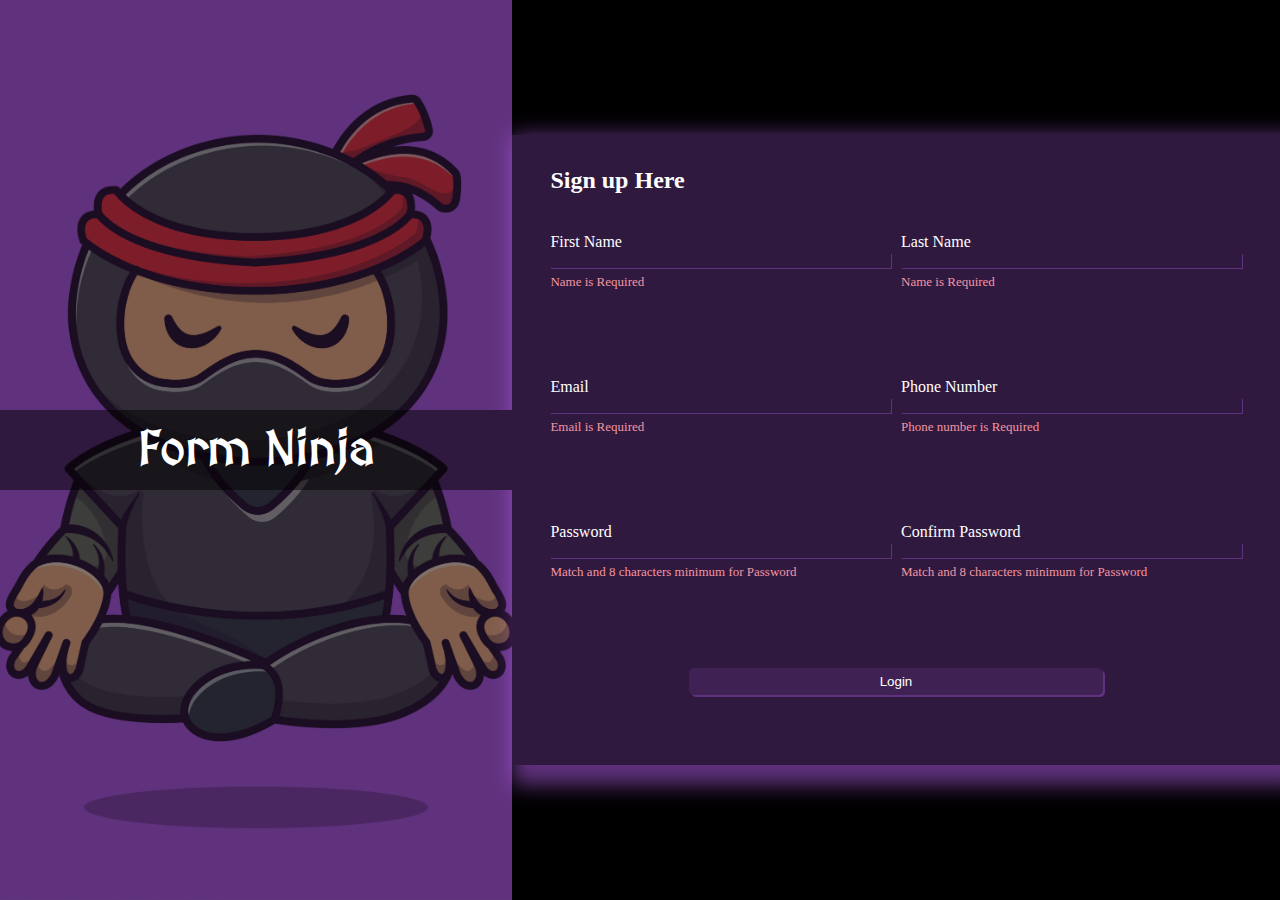
<file: index.html>
<!DOCTYPE html>
<html lang="en">
<head>
    <meta charset="UTF-8">
    <meta name="viewport" content="width=device-width, initial-scale=1.0">
    <meta name="description" content="A simple Sing-up Form"/>
    <link rel="stylesheet" href="styles.css">
    <script src="script.js" defer></script>
    <title>Document</title>
</head>
<body>
        <div id="img-div">
            <div class="title-background">
                <h1 id="title">Form Ninja</h1>
            </div>     
        </div>

        <div class="form-container">
            <div id="form-field">
                <fieldset>
                    <legend><h2>Sign up Here</h2></legend>
                    <form name="form-name" id="formming">
                    <div>
                        <label for="first_name">First Name</label>
                    <input type="text" name="first_name" id="first_name" required>
                    <p class="required">Name is Required</p>
                    </div>
                    <div>
                        <label for="last_name">Last Name</label>
                    <input type="text" name="last_name" id="last_name" required>
                    <p class="required">Name is Required</p>
                    </div>
                    <div>
                        <label for="email">Email</label>
                    <input type="email" name="email" id="email" required>
                    <p class="required">Email is Required</p>
                    </div>
                    <div>
                        <label for="number">Phone Number</label>
                    <input type="tel" name="number" id="number" required>
                    <p class="required">Phone number is Required</p>
                    </div>
                    <div>
                        <label for="password">Password</label>
                    <input type="password" name="password" id="password" required>
                    <p class="required">Match and 8 characters minimum for Password</p>
                    </div>
                    <div>
                        <label for="confirm" required>Confirm Password</label>
                    <input type="password" name="confirm" id="confirm" required>
                    <p class="required" id="passRequired">Match and 8 characters minimum for Password</p>
                    </div>
                    <div id="button-div">
                        <button type="submit" value="submit">Login</button>
                    </div>
                </form>
                </fieldset>
                
                
            </div>
        </div>
        
    
</body>
</html>
</file>
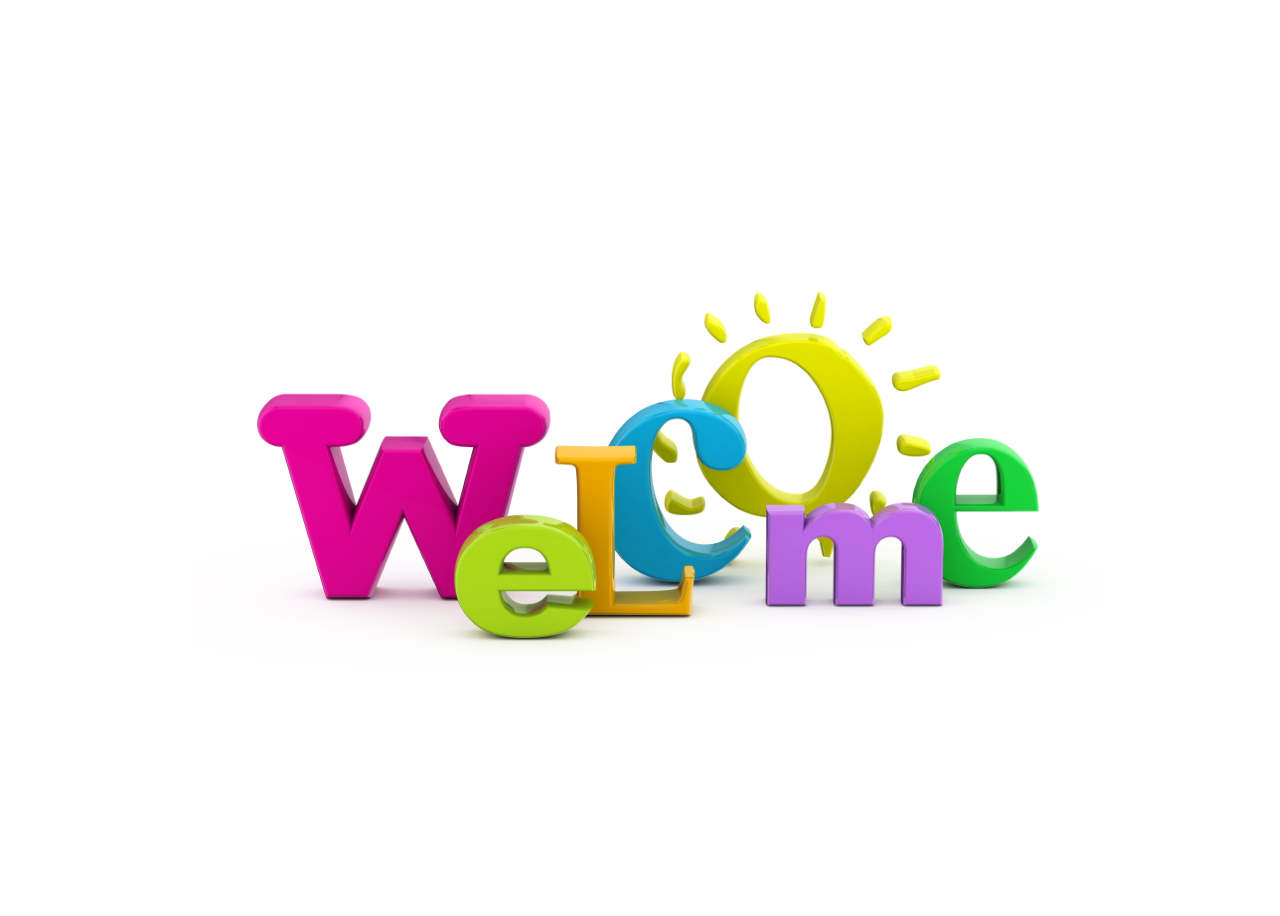
<file: page2.html>
<!DOCTYPE html>
<html lang="en">
<head>
    <meta charset="UTF-8">
    <meta name="viewport" content="width=device-width, initial-scale=1.0">
    <link rel="stylesheet" href="page2.css">
    <title>Document</title>
</head>
<body>
    <div id="container">
        <img src="./welcome.png">
    </div>
</body>
</html>
</file>
<file: styles.css>
@import url('https://fonts.googleapis.com/css2?family=Agbalumo&family=Bigelow+Rules&family=Martian+Mono:wght@600&family=MedievalSharp&family=Open+Sans:ital,wght@1,500&family=Pixelify+Sans:wght@600;700&family=Roboto:ital,wght@0,300;0,700;1,300&display=swap');

*{
    margin:0;
    padding:0;
}
body{
    background-color: #000;
    height: 100vh;
    width: 100vw;
    display: flex;
}

/* Image Section */
#img-div{
    height: 100vh;
    width: 40%;
    display: grid;
    place-items: center;
    position: relative;
}
#img-div::before{
    background-image: url(./ninja.webp);
    background-size: cover;
    background-position: center;
    content: '';
    position:absolute;
    inset: 0;
    opacity: 0.5;
}

#title{
    isolation: isolate;
    color: white;
    background-color: rgb(0, 0, 0, 0.5);
    text-align: center;
    font-family: MedievalSharp, sans-serif;
    font-size: xxx-large;
    height: 70px;
    padding-top: 10px;
}
.title-background{
    background: #000;
    width: 100%;
}


/* Form Section */
.form-container{
    height: 100%;
    width: 60%;
    display: flex;
    justify-content: center;
    align-items: center;
}
#form-field{
    background-color: #30193F;
    height: 70%;
    width: 100%;
    display: flex;
    justify-content: center;
    align-items: center;
    flex-direction: column;
    box-shadow: 10px 10px 20px 10px #60327E;
}
fieldset{
    height: 90%;
    width: 90%;
    border:none;
}
form{
    width: 100%;
    height: 100%;
    display: flex;
    flex-direction: row;
    justify-content: center;
    align-items: center;
    gap: 10px;
    flex-wrap: wrap;
}
form>* {
    flex: 2 1 40%;
}
h1, h2, p, label {
    color:#fff;
}
input{
    border:none;
    width: 100%;
    background:#30193F;
    box-shadow: 1px 1px #60327E;
    color: #fff;
    transition: ease 0.3s;
}
input:valid{
    border-color:green;
    background:#30193F;
}
input:invalid{
    border-color: red;
}
input:hover{
    transform: scale(1.1);
    border: 1px solid seagreen;
}

.required{
    color:#F396A2;
    font-size: small;
    margin-top: 5px;
}

#button-div{
    width: 100%;
    height: 5%;
    display: flex;
    justify-content: center;
}
button{
    height: 100%;
    width: 60%;
    box-shadow: 2px 2px #60327E;
    border: none;
    background-color: #3f2253;
    color: #fff;
    transition: ease 0.3s;
    border-radius: 5px;
}
button:hover{
    cursor: pointer;
    transform: scale(1.5);
    box-shadow:3px 3px #3f2253, inset 0 -3em 3em #60327E;
}

@media only screen and (max-width:900px) {
     body{
        display: flex;
        flex-direction: column;
    }
    #img-div{
        width: 100%;
    }
    .form-container{
        width: 100%;
    }
    #form-field{
        height: 100%;
    }
}
</file>
<file: page2.css>
body{
    height: 100vh;
    width: 100vw;
    display: flex;
    justify-content: center;
    align-items: center;
}


@media only screen and (max-width:900px) {
    *{
        margin: 0;
        padding:0;
    }
   img{
    max-width: 300px;
   }
}
</file>
